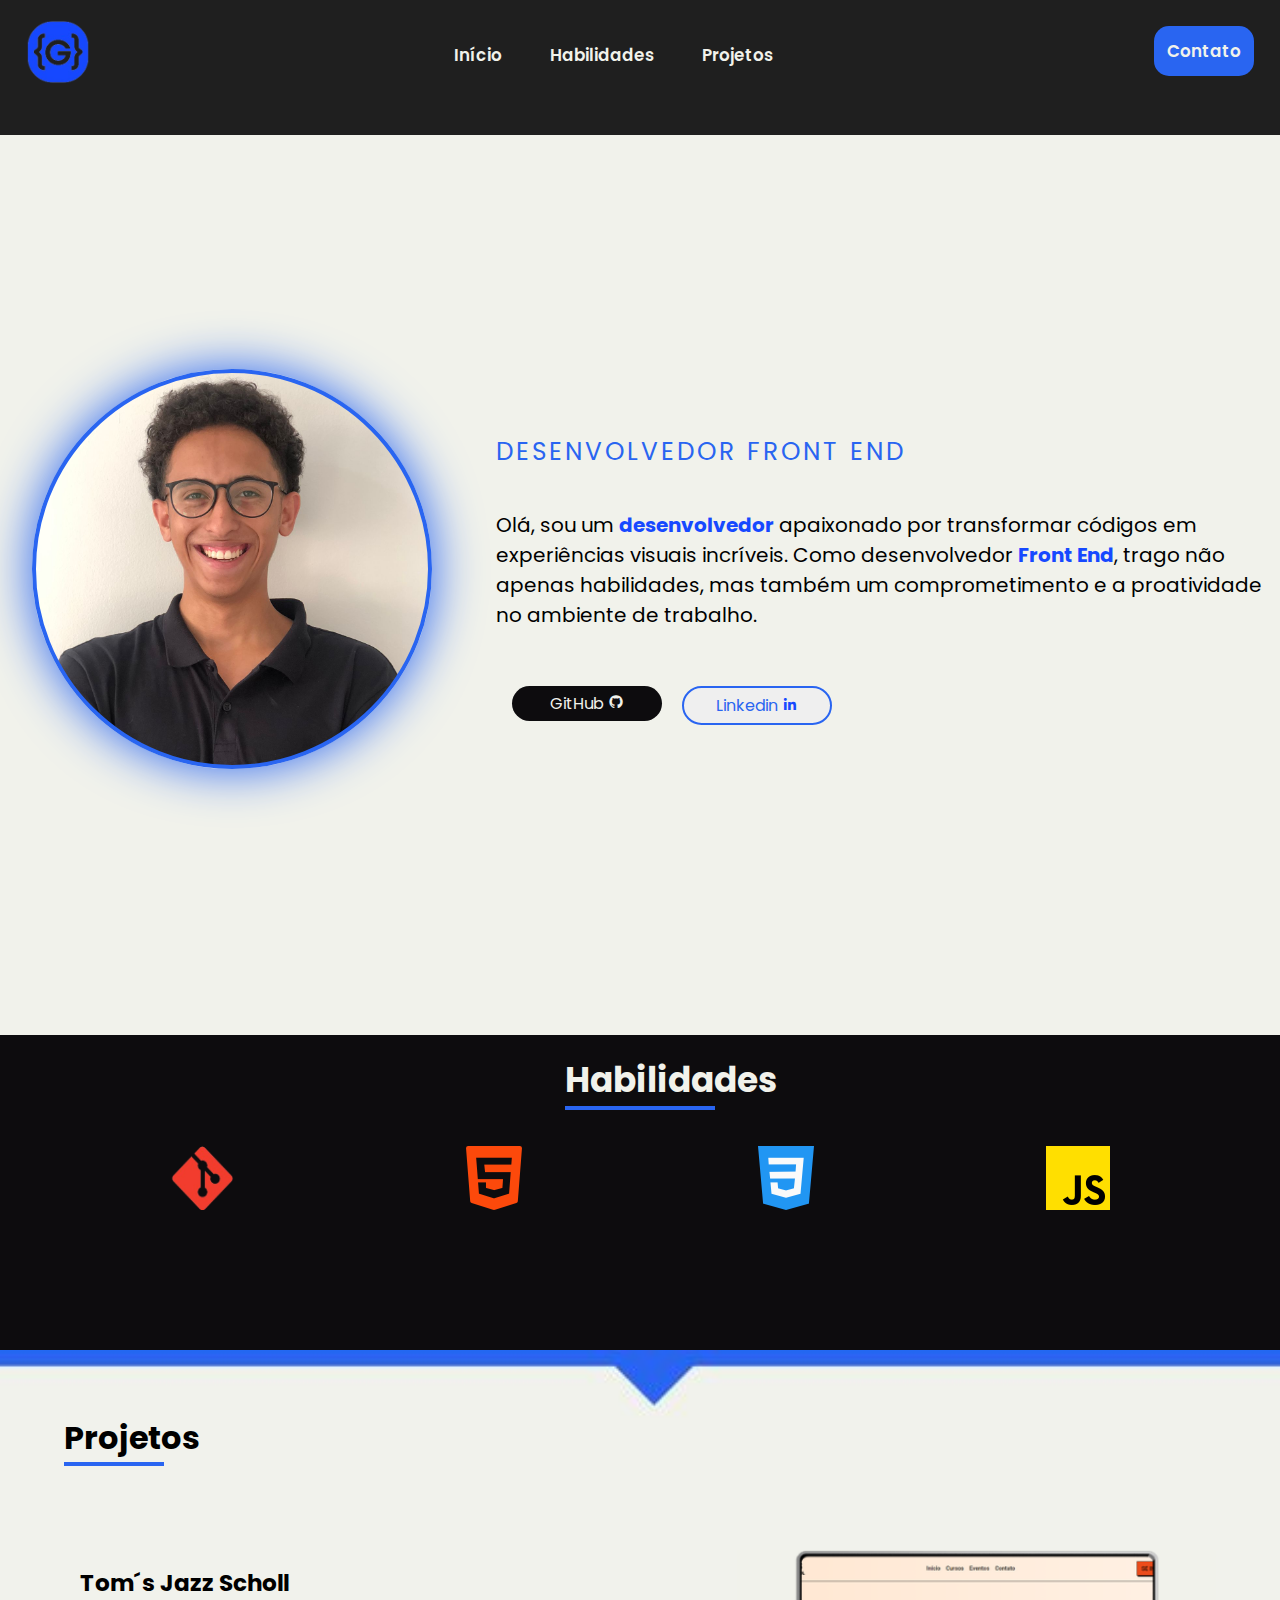
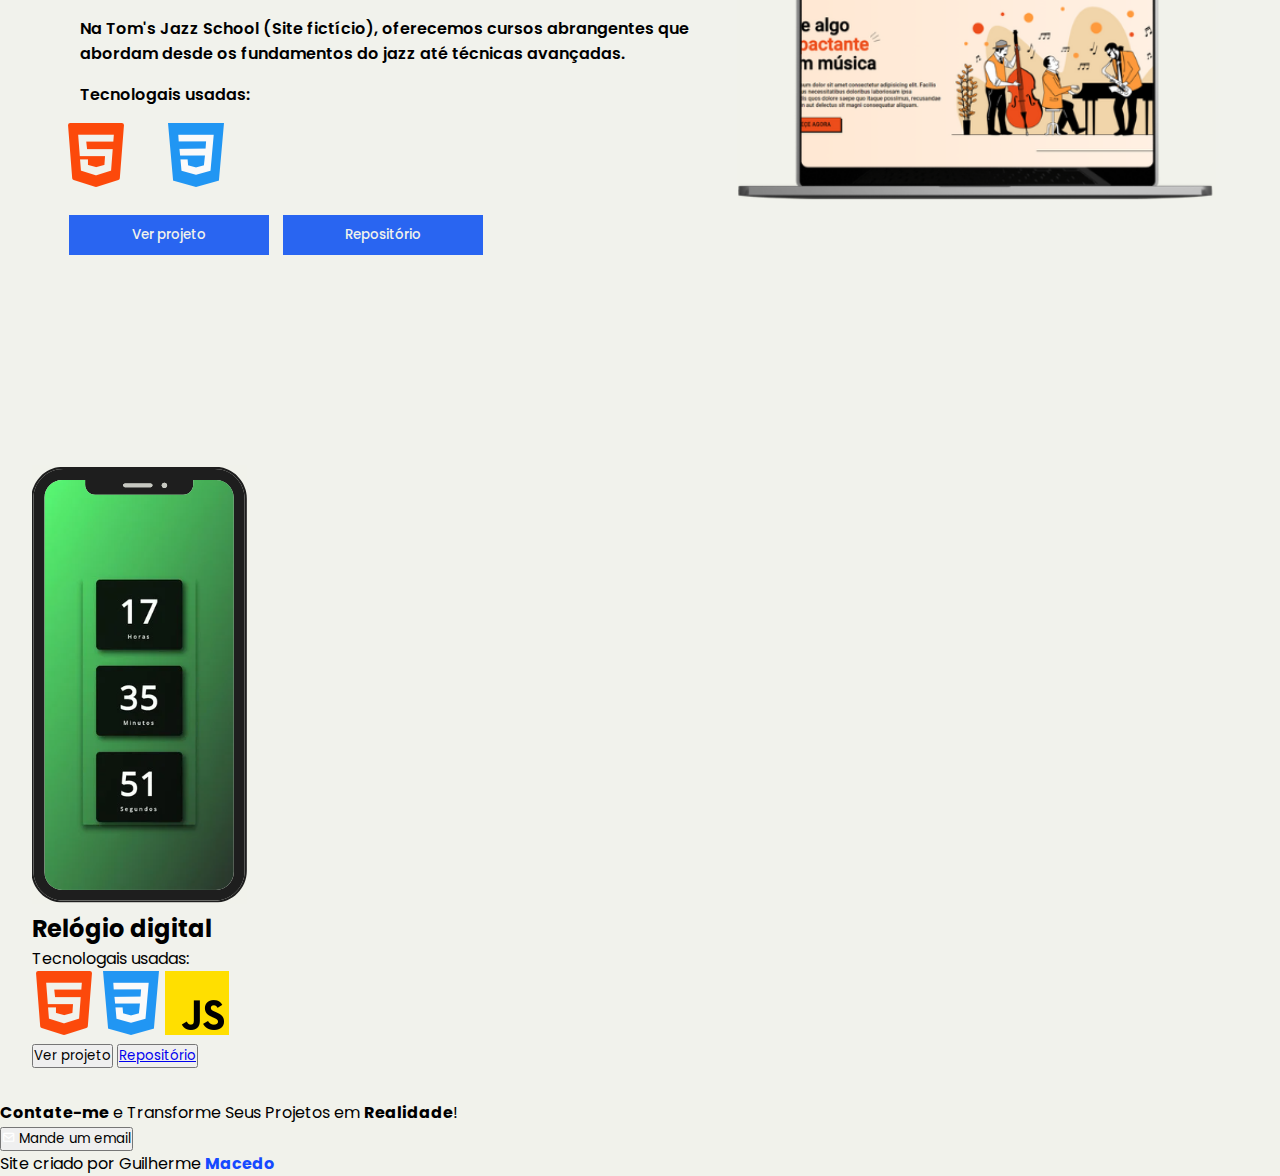
<file: index.html>
<!DOCTYPE html>
<html lang="en">
<head>
    <meta charset="UTF-8">
    <meta name="viewport" content="width=device-width, initial-scale=1.0">
    <title>Portifólio</title>
    <link rel="shortcut icon" href="img/logo-removebg-preview (1).png" type="image/x-icon">
    <link rel="stylesheet" href="style.css">
    <link href='https://unpkg.com/boxicons@2.1.4/css/boxicons.min.css' rel='stylesheet'>
    <link rel="preconnect" href="https://fonts.googleapis.com">
    <link rel="preconnect" href="https://fonts.gstatic.com" crossorigin>
    <link rel="preconnect" href="https://fonts.googleapis.com">
<link rel="preconnect" href="https://fonts.gstatic.com" crossorigin>
<link href="https://fonts.googleapis.com/css2?family=Poppins:ital,wght@0,100;0,200;0,300;0,400;0,500;0,600;0,700;0,800;0,900;1,100;1,200;1,300;1,400;1,500;1,600;1,700;1,800;1,900&display=swap" rel="stylesheet">
    <link href="https://fonts.googleapis.com/css2?family=Poppins:wght@300;400;500;600;700;800&display=swap" rel="stylesheet">
</head>
<body>
    <!-- CABEÇALHO -->
    <header class="cabecalho">
        <a href="#"><img src="img/logo-removebg-preview (1).png" alt="Guilherme Macedo" class="logo"></a>
        
        <!-- MENU -->
        <nav class="menu">
          <!-- LINKS DE NAVEGAÇÃO -->
            <ul>
                <li><a href="#home">Início</a></li>
                <li><a href="#habilidades">Habilidades</a></li>
                <li><a href="#projetos">Projetos</a></li>
               
            </ul>
            
        </nav>
        <button class="btn-contato">Contato</button>
    </header>
    <main>
        <!--  SECTION INÍCIO -->    
        <section id="home">
            <div class="foto-perfil"></div>
            <div class="apresentacao">
                <h1 class="tittle-home">Olá sou Guilherme <span class="text-name">Macedo</span></h1>
                <h2>DESENVOLVEDOR FRONT END</h2>
                <div class="apresentacao-texto">
                    <p>Olá, sou um <strong style="color: #1649ff;">desenvolvedor</strong> apaixonado por transformar códigos em experiências visuais incríveis. Como desenvolvedor <strong style="color: #1649ff;">Front End</strong>, trago não apenas habilidades, mas também um comprometimento e a proatividade no ambiente de trabalho.</p>

                </div>
                <div id="botoes">
                    <a href="https://github.com/Yguilhermemacedo" target="_blank">
                        <button class="btn-github">GitHub <i class='bx bxl-github'></i></button>
                    </a><a href="https://www.linkedin.com/in/guilherme-m-702686278/" target="_blank">
                        <button class="btn-linkedin">Linkedin <i class='bx bxl-linkedin' style='color:#1649ff'  ></i></button>
                    </a>
                </div>
            </div>
        </section>
        <!-- SESSÃO HABILIDADES -->
        <section id="habilidades">
            <h1>Habilidades</h1>
            <div class="skills-container">
               
                <img src="img/git.png" alt="Git imagem">
                <img src="img/html-5.png" alt="">
                <img src="img/css-3.png" alt="">
                <img src="img/js.png" alt="">
            </div>
        </section>
        <!-- SESSÃO PROJETOS -->
        <section id="projetos">
            <h1>Projetos</h1>
            <div class="projeto-1">
                <img src="img/computador.png" alt="">
                <div class="descricao-proj1">
                    <h1 class="tittle_projeto-1">Tom´s Jazz Scholl</h1>
                    <p>
                        Na Tom's Jazz School (Site fictício), oferecemos cursos abrangentes que abordam desde os fundamentos do jazz até técnicas avançadas.
                       
                            <p>Tecnologais usadas:</p>
                            <ul class="tec-image">
                            <li>
                                <abbr title="HTML 5">       
                                    <img src="img/html-5.png" alt="">
                                </abbr>
                            </li>
                            <li>
                                <abbr title="CSS 3">
                                    <img src="img/css-3.png" alt="">
                                </abbr>
                            </li>
                            
                        </ul>
                    </p>

                    <button><a href="https://yguilhermemacedo.github.io/tom-s-jazz-scholl/" target="_blank">Ver projeto</a></button>
                    <button><a  href="https://github.com/Yguilhermemacedo/tom-s-jazz-scholl" target="_blank">Repositório</a></button>
                </div>
            </div>

            <div class="projeto-2">
                <img src="img/celular.png" alt="">
                <div class="descricao-proj2">
                    <h2 class="tittle-proj2">Relógio digital </h2>
                    <p>Tecnologais usadas:</p>
                            <ul class="tec-image">
                            <li>
                                <abbr title="HTML 5">
                                    <img src="img/html-5.png" alt="">
                                </abbr>
                            </li>
                            <li>
                                <abbr title="CSS 3">
                                    <img src="img/css-3.png" alt="">
                                </abbr>
                            </li>
                            <li>
                                <abbr title="JavaScript">
                                    <img src="img/js.png" alt="">
                                </abbr>
                            </li>
                        </ul>
                        <a href="https://yguilhermemacedo.github.io/Relogio-digital/" target="_blank"><button>Ver projeto</button></a>
                    <button><a href="https://github.com/Yguilhermemacedo/Relogio-digital?tab=readme-ov-file" target="_blank">Repositório</a></button>
                </div>
            </div>
        </section>
    </main>
    <!-- RODAPé -->
    <footer id="contatos">
        <aside>
            <p><strong>Contate-me</strong> e Transforme Seus Projetos em <strong>Realidade</strong>!</p>
            <button class="btn-form">
                <i class='bx bx-envelope' style='color:#ffffff'  ></i> Mande um email
            </button>
        </aside>
        <div class="social-media-footer">
            <span class="btn-github-footer"></span>
            <span class="btn-linkedin-footer"></span>
            <span class="btn-instagram-footer"><box-icon name='instagram' type='logo' color='#1649ff' ></box-icon></span>
            <p>Site criado por Guilherme <strong style="color: #1649ff; text-align: center;">Macedo</strong></p> 
        </div>
      
    </footer>
    <script src="script.js"></script>
</body>
</html>
</file>
<file: style.css>
*{
    padding: 0;
    margin: 0;
    box-sizing: border-box;
    font-family: var(--font-principal);
}

:root{

    /* CORES */
    --laranja:#ff3500;
    --preto:#0D0C0E;
    --branco:#F1F2EB;
    --verde:#00BF63;
    --azul:#2965F1;

    /* FONTES */

    --font-principal:"Poppins", sans-serif;
    --font-mono:'Courier Prime', monospace;
}

body{
    background-color: var(--branco);
}

/* CABEÇALHO */
.cabecalho{
    height: 15vh;
    background-color: #161616f5;
    padding: 10px;
    display: flex;
    flex-direction: row;
    flex-wrap: wrap;
    justify-content: space-between;
}

.logo{
    height: 64.3px;
    width: 64.3px;
    margin-top: 10px;
    margin-left: 1rem;
}

/* MENU */

.menu > ul{
    margin-top: 1rem;
    padding: 1rem;
    width: 400px;
    display: flex;
    flex-direction: row;    
    justify-content: space-around;
}

.menu > ul > li{
    list-style-type: none;
    }

.menu > ul > li > a{
    text-decoration: none;
    color: var(--branco);
    font-weight: 600;
    font-size: 1.05rem;
}

.menu > ul > li > a:hover{
    transition: all .2s ease-in-out;
    transform: scale(.98);
    color: var(--azul);
}

.btn-contato{
    height: 50px;
    width: 100px;
    margin: 1rem;
    padding: 10px;
    font-size: 1.05rem;
    background-color: var(--azul);
    color: var(--branco);
    font-weight: 600;
    border-radius: 15px;
    border: none;
}

.btn-contato:hover{
    cursor: pointer;
    filter: brightness(90%);
    transition: all 0.5s  ease-in-out;
    transform: scale(1.1);
}

/* SESSÃO INÍCIO */
#home{
    height: 100vh;
    background-color: var(--branco);
    display: flex;
    flex-direction: row;
    justify-content: space-between;
    align-items: center;
}

.foto-perfil{
    height: 400px;
    width: 400px;
    position: relative;
    left: 2rem;
    bottom: 1rem;
    border-radius: 50%;
    background-color: #2965F1;
    background: url(img/perfil.jpg);
    background-position: top center;
    border: 4px solid var(--azul);
    box-shadow: 0px 0px 50px #2965F1;
    background-repeat: no-repeat;
    background-size: cover;
    }

.apresentacao{
    padding: 1rem;
    display: flex;
    flex-direction: column;
    margin-bottom: 1rem;
    gap: 40px;
    background-color: transparent;
    max-width: 800px;
    height: 400px;
}

.tittle-home{
    font-size: 2.25rem;
}

.apresentacao > h2{
    font-size: 1.55rem;
    color: var(--azul);
    font-weight: 400;
    letter-spacing: 3px;
}

.apresentacao-texto{
    font-size: 1.25rem;
}

/* BOTÕES */
#botoes{
    width: 40%;
    display: flex;
    justify-content: space-around;  
    gap: 20px;
    padding: 1rem;
}

    .btn-github{
        background-color: #0D0C0E;
        font-size: 1rem;
        width: 150px;
        padding: 5px;
        color: var(--branco);
        border: none;
        border-radius: 20px;
    }
        .btn-github:hover{
            transition: all 0.5s  ease-in-out;
            transform: scale(1.1);
            font-weight: 600;
            box-shadow: 0px 0px 40px #0D0C0E;
        }

    .btn-linkedin{
        border: 2px  solid #2965F1;
        font-size: 1rem;
        width: 150px;
        padding: 5px;
        color: #2965F1;  
        border-radius: 20px;
    }
        .btn-linkedin:hover{
            transition: all 0.5s  ease-in-out;
            transform: scale(1.1);
            font-weight: 600;
            box-shadow: 0px 0px 40px #2965F1;
        }

/* SESSÃO HABILIDADES */

#habilidades{
    height: 35vh;
    width: 100%;
    background-color: var(--preto);
    padding: 1.25rem;
}

#habilidades > h1{
    text-align: center;
    max-width: 150px;
    display: block;
    margin: auto;
    font-size: 2.15rem;
    color: var(--branco);
    border-bottom: 4px solid var(--azul);
}

.skills-container{
    display: flex;
    padding: 20px;
    margin: 1rem;
    flex-direction: row;
    justify-content: space-around;
}

.skills-container > img{
    height: 64.3px;
    width: 64.3px;
}

/* SESSÃO PROJETOS */

    #projetos{
        height: 150vh;
        width: 100%;
        background-image: url(./img/Background.jpg);
        background-position: top center;
        background-repeat: no-repeat;
        background-size: cover;
        padding: 2rem;
        display: flex;
        flex-direction: column;
        gap: 20px;
    }

        #projetos > h1{
            font-size: 2rem;
            margin: 2rem;
            border-bottom: 4px solid #2965F1;
            max-width: 100px;
        }

                       .projeto-1{
                              height: 700px;
                              width: 100%;
                              display: flex;
                              padding: 2rem;
                              flex-direction: row-reverse;
                        }   

                        .projeto-1 > img{
                            height: 250px;
                            width: auto;
                        }

                        .tittle_projeto-1{
                            font-size: 1.45rem;
                            margin: 1rem;
                        }

                        .descricao-proj1 > p{
                            font-size: 1rem;
                            font-weight: 600;
                            margin: 1rem;
                        }

                        .tec-image{
                            width: 200px;
                            display: flex;
                            flex-direction: row;
                        }    

                        .tec-image > li{
                            list-style: none;
                            width: 400px;
                            
                        }

                        .descricao-proj1 > button{
                            width: 200px;
                            padding: 10px;
                            margin: 5px;
                            background-color: var(--azul);
                            border: none;
                        }

                        .descricao-proj1 > button > a{
                            text-decoration: none;
                            font-weight: 500;
                            color: var(--branco);
                        }

                        .descricao-proj1 > button:hover{
                            transition: all 0.5s ease-in-out;
                            transform: scale(1.0);
                            box-shadow: 3px 3px 0px #0D0C0E;
                        }
</file>
